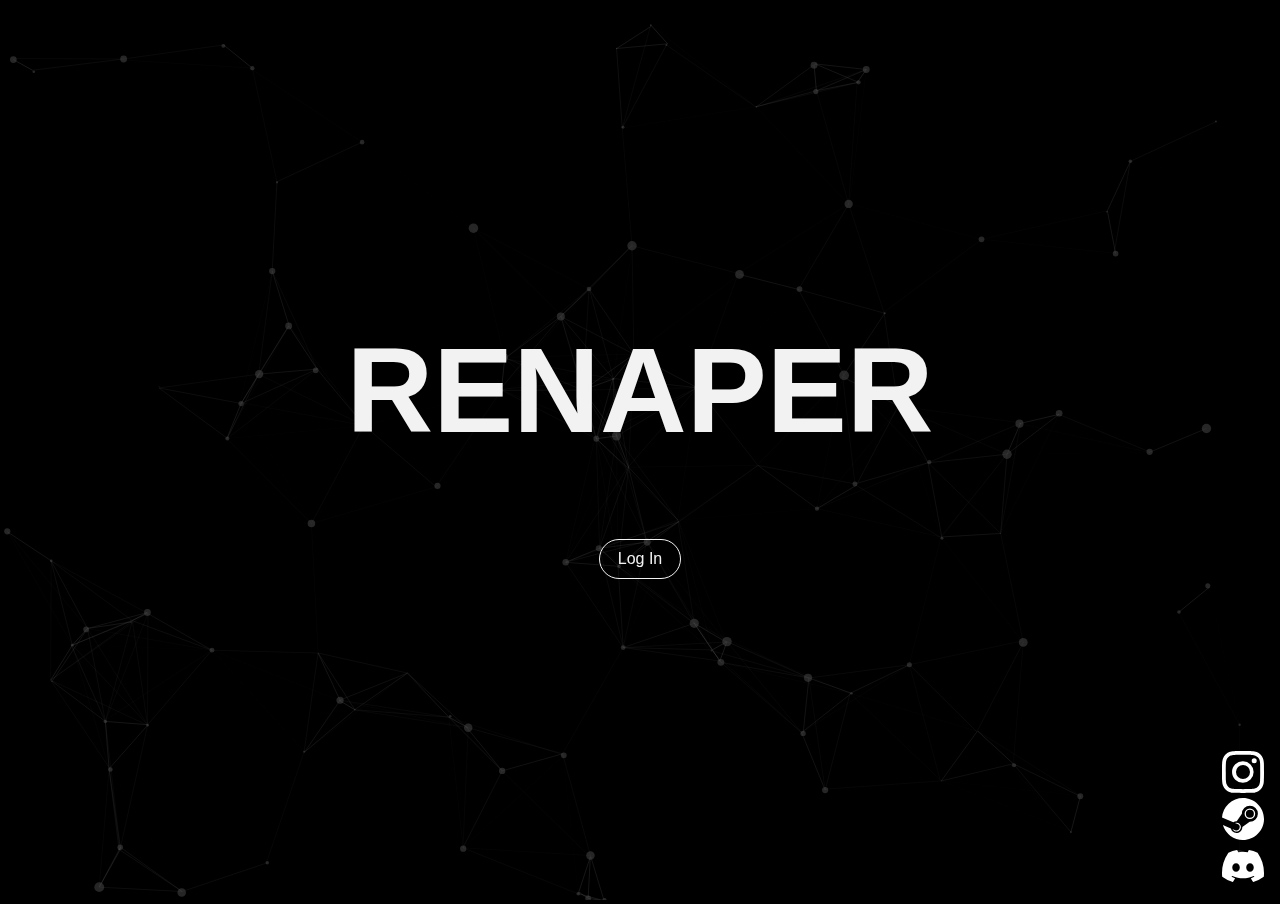
<file: index2.html>
<!DOCTYPE html>
<html lang="en">
<head>
    <meta charset="UTF-8">
    <meta http-equiv="X-UA-Compatible" content="IE=edge">
    <meta name="viewport" content="width=device-width, initial-scale=1.0">
    <link rel="stylesheet" href="style.css">
    <title>Log In</title>
    <meta name= "viewport" content="width=device-width, initial-scale=1">
</head>
<body>
    

    <div id="particles-js"></div>
    <h1>RENAPER</h1>
    <a href="" class="button">Log In</a>

    <div class="bottomright">
        <div class="tooltip"><a href="https://www.instagram.com/crocraxker/" target="_blank" ><svg xmlns="http://www.w3.org/2000/svg" width="42" height="42" fill="white" class="bi bi-instagram" viewBox="0 0 16 16">
            <path d="M8 0C5.829 0 5.556.01 4.703.048 3.85.088 3.269.222 2.76.42a3.917 3.917 0 0 0-1.417.923A3.927 3.927 0 0 0 .42 2.76C.222 3.268.087 3.85.048 4.7.01 5.555 0 5.827 0 8.001c0 2.172.01 2.444.048 3.297.04.852.174 1.433.372 1.942.205.526.478.972.923 1.417.444.445.89.719 1.416.923.51.198 1.09.333 1.942.372C5.555 15.99 5.827 16 8 16s2.444-.01 3.298-.048c.851-.04 1.434-.174 1.943-.372a3.916 3.916 0 0 0 1.416-.923c.445-.445.718-.891.923-1.417.197-.509.332-1.09.372-1.942C15.99 10.445 16 10.173 16 8s-.01-2.445-.048-3.299c-.04-.851-.175-1.433-.372-1.941a3.926 3.926 0 0 0-.923-1.417A3.911 3.911 0 0 0 13.24.42c-.51-.198-1.092-.333-1.943-.372C10.443.01 10.172 0 7.998 0h.003zm-.717 1.442h.718c2.136 0 2.389.007 3.232.046.78.035 1.204.166 1.486.275.373.145.64.319.92.599.28.28.453.546.598.92.11.281.24.705.275 1.485.039.843.047 1.096.047 3.231s-.008 2.389-.047 3.232c-.035.78-.166 1.203-.275 1.485a2.47 2.47 0 0 1-.599.919c-.28.28-.546.453-.92.598-.28.11-.704.24-1.485.276-.843.038-1.096.047-3.232.047s-2.39-.009-3.233-.047c-.78-.036-1.203-.166-1.485-.276a2.478 2.478 0 0 1-.92-.598 2.48 2.48 0 0 1-.6-.92c-.109-.281-.24-.705-.275-1.485-.038-.843-.046-1.096-.046-3.233 0-2.136.008-2.388.046-3.231.036-.78.166-1.204.276-1.486.145-.373.319-.64.599-.92.28-.28.546-.453.92-.598.282-.11.705-.24 1.485-.276.738-.034 1.024-.044 2.515-.045v.002zm4.988 1.328a.96.96 0 1 0 0 1.92.96.96 0 0 0 0-1.92zm-4.27 1.122a4.109 4.109 0 1 0 0 8.217 4.109 4.109 0 0 0 0-8.217zm0 1.441a2.667 2.667 0 1 1 0 5.334 2.667 2.667 0 0 1 0-5.334z"></path>
        </svg></a><span class="tooltiptext">Instagram</span></div><br>
        <div class="tooltip"><a href="https://steamcommunity.com/profiles/76561199161496264/" target="_blank" ><svg xmlns="http://www.w3.org/2000/svg" width="42" height="42" fill="white" class="bi bi-steam" viewBox="0 0 16 16">
            <path d="M.329 10.333A8.01 8.01 0 0 0 7.99 16C12.414 16 16 12.418 16 8s-3.586-8-8.009-8A8.006 8.006 0 0 0 0 7.468l.003.006 4.304 1.769A2.198 2.198 0 0 1 5.62 8.88l1.96-2.844-.001-.04a3.046 3.046 0 0 1 3.042-3.043 3.046 3.046 0 0 1 3.042 3.043 3.047 3.047 0 0 1-3.111 3.044l-2.804 2a2.223 2.223 0 0 1-3.075 2.11 2.217 2.217 0 0 1-1.312-1.568L.33 10.333Z"></path>
            <path d="M4.868 12.683a1.715 1.715 0 0 0 1.318-3.165 1.705 1.705 0 0 0-1.263-.02l1.023.424a1.261 1.261 0 1 1-.97 2.33l-.99-.41a1.7 1.7 0 0 0 .882.84Zm3.726-6.687a2.03 2.03 0 0 0 2.027 2.029 2.03 2.03 0 0 0 2.027-2.029 2.03 2.03 0 0 0-2.027-2.027 2.03 2.03 0 0 0-2.027 2.027Zm2.03-1.527a1.524 1.524 0 1 1-.002 3.048 1.524 1.524 0 0 1 .002-3.048Z"></path>
        </svg></a><span class="tooltiptext">Steam</span></div><br>
        <div class="tooltip"><a href="https://discord.com/channels/953318083165044776" target="_blank" ><svg xmlns="http://www.w3.org/2000/svg" width="42" height="42" fill="white" class="bi bi-discord" viewBox="0 0 16 16">
            <path d="M13.545 2.907a13.227 13.227 0 0 0-3.257-1.011.05.05 0 0 0-.052.025c-.141.25-.297.577-.406.833a12.19 12.19 0 0 0-3.658 0 8.258 8.258 0 0 0-.412-.833.051.051 0 0 0-.052-.025c-1.125.194-2.22.534-3.257 1.011a.041.041 0 0 0-.021.018C.356 6.024-.213 9.047.066 12.032c.001.014.01.028.021.037a13.276 13.276 0 0 0 3.995 2.02.05.05 0 0 0 .056-.019c.308-.42.582-.863.818-1.329a.05.05 0 0 0-.01-.059.051.051 0 0 0-.018-.011 8.875 8.875 0 0 1-1.248-.595.05.05 0 0 1-.02-.066.051.051 0 0 1 .015-.019c.084-.063.168-.129.248-.195a.05.05 0 0 1 .051-.007c2.619 1.196 5.454 1.196 8.041 0a.052.052 0 0 1 .053.007c.08.066.164.132.248.195a.051.051 0 0 1-.004.085 8.254 8.254 0 0 1-1.249.594.05.05 0 0 0-.03.03.052.052 0 0 0 .003.041c.24.465.515.909.817 1.329a.05.05 0 0 0 .056.019 13.235 13.235 0 0 0 4.001-2.02.049.049 0 0 0 .021-.037c.334-3.451-.559-6.449-2.366-9.106a.034.034 0 0 0-.02-.019Zm-8.198 7.307c-.789 0-1.438-.724-1.438-1.612 0-.889.637-1.613 1.438-1.613.807 0 1.45.73 1.438 1.613 0 .888-.637 1.612-1.438 1.612Zm5.316 0c-.788 0-1.438-.724-1.438-1.612 0-.889.637-1.613 1.438-1.613.807 0 1.451.73 1.438 1.613 0 .888-.631 1.612-1.438 1.612Z"></path>
        </svg></a><span class="tooltiptext">Discord</span></div><br>
    </div>
    
    <script src="particles.js"></script>
    <script src="app.js"></script>

</body>
</html>
</file>
<file: style.css>
@import url('https://fonts.googleapis.com/css?family=Lato:400,300,700,900,100');

*{
    margin: 0;
    padding: 0;
    transition: 0.5s;
}

body{
    height: 100vh;
    width: 100%;
    position: relative;
    background-color: black;
    display: flex;
    justify-content: center;
    align-items: center;
    flex-direction: column;
    overflow: hidden;
}

#particles-js{
    position: absolute;
    top: 0;
    left: 0;
    height: 100%;
    width: 100%;
    opacity: 0.3;
}

h1{
    color: #f2f2f2;
    font-family: Arial, Helvetica, sans-serif;
    font-size: 120px;
    margin-bottom: 5rem;
    z-index: 2;
    pointer-events: none;
}

.button{
    padding: 10px 18px;
    border: 1px solid #f2f2f2;
    background-color: transparent;
    color: #f2f2f2;
    text-decoration: none;
    font-family: Arial, Helvetica, sans-serif;
    border-radius: 20px;
    outline: none;
    cursor: pointer;
    z-index: 2;
}

.button:hover{
    color: #121212;
    background-color: #f2f2f2;
}


.tooltip {
    position: relative;
    display: inline-block;
    font-family: Arial, Helvetica, sans-serif;
    
  }
  
  
  .tooltip .tooltiptext {
    visibility: hidden;
    width: 140px;
    background-color: rgb(255, 255, 255);
    color: rgb(0, 0, 0);
    text-align: center;
    padding: 5px 0;
    border-radius: 6px;
    font-family: Arial, Helvetica, sans-serif;
   
    position: absolute;
    z-index: 2;
    top: 5px;
    right: 125%; 
  
    opacity: 0;
    transition: opacity 0.5s;
  }
  
  
  .tooltip:hover .tooltiptext {
    visibility: visible;
    opacity: 1;
    font-family: Arial, Helvetica, sans-serif;
  }
  
  .tooltip .tooltiptext::after {
    content: " ";
    position: absolute;
    top: 50%;
    left: 100%; 
    margin-top: -5px;
    border-width: 5px;
    border-style: solid;
    border-color: transparent transparent transparent rgb(255, 255, 255);
    font-family: Arial, Helvetica, sans-serif;
  }
  
  .bottomright {
    position: absolute;
    bottom: 8px;
    right: 16px;
    font-size: 18px;
    font-family: Arial, Helvetica, sans-serif;
  }
</file>
